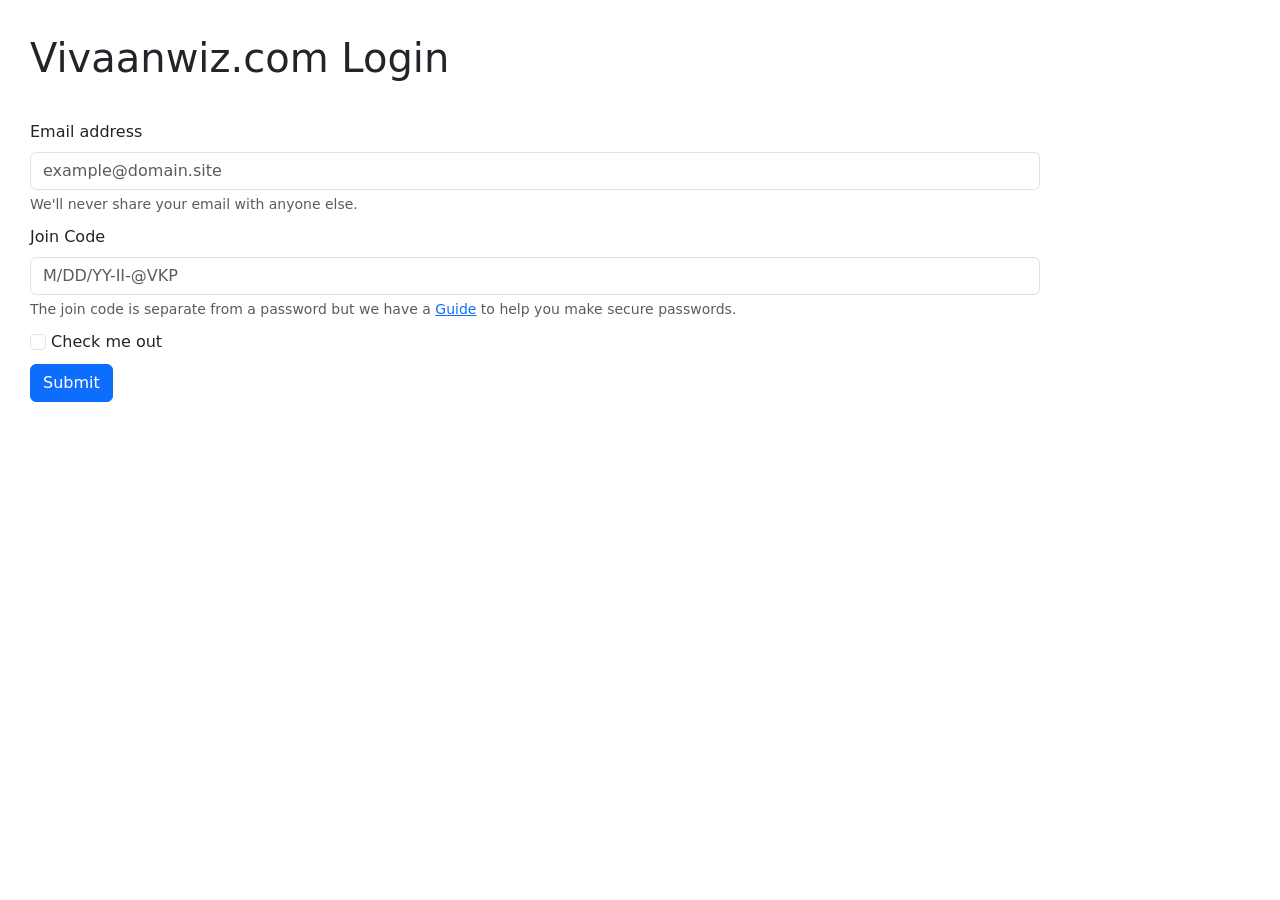
<file: Site/Main/Main.html>
<html lang="en">
<head>
    <meta charset="UTF-8">
    <meta http-equiv="X-UA-Compatible" content="IE=edge">
    <meta name="viewport" content="width=device-width, initial-scale=1.0">
    <!-- CSS only -->
    <link href="https://cdn.jsdelivr.net/npm/bootstrap@5.2.0/dist/css/bootstrap.min.css" rel="stylesheet"
        integrity="sha384-gH2yIJqKdNHPEq0n4Mqa/HGKIhSkIHeL5AyhkYV8i59U5AR6csBvApHHNl/vI1Bx" crossorigin="anonymous">
    <!-- JavaScript Bundle with Popper -->
    <script src="https://cdn.jsdelivr.net/npm/bootstrap@5.2.0/dist/js/bootstrap.bundle.min.js"
        integrity="sha384-A3rJD856KowSb7dwlZdYEkO39Gagi7vIsF0jrRAoQmDKKtQBHUuLZ9AsSv4jD4Xa"
        crossorigin="anonymous"></script>
    <link rel="stylesheet" href="Master.css">
    <title>Document</title>
</head>
<body>
    <br>
    <h1 class="Title">Vivaanwiz.com Login</h1>
    <form action = "../ParentSite/Parent.html">
        <div class="EmailInput">
            <label for="exampleInputEmail1" class="form-label">Email address</label>
            <input required="true" type="email" class="form-control" id="exampleInputEmail1" placeholder="example@domain.site" aria-describedby="emailHelp">
            <div id="emailHelp" class="form-text">We'll never share your email with anyone else.</div>
        </div>
        <div class="PasswordInput">
            <label for="exampleInputPassword1" class="form-label">Join Code</label>
            <input required="true" type="password" class="form-control" placeholder="M/DD/YY-II-@VKP" id="JoinCode" data-ok="false">
            <div id="emailHelp" class="form-text">The join code is separate from a password but we have a <a href="PG/PG.html">Guide</a> to help you make secure passwords.</div>
        </div>
        <div class="SignInInput">
            <input type="checkbox" class="form-check-input" id="exampleCheck1">
            <label class="form-check-label" for="exampleCheck1">Check me out</label
        </div>
        <div class="SignInInput"">
            <button type="submit" aria-disabled="true" aria-describedby="JoinCode" class="btn btn-primary">Submit</button>
        </div>
    </form>
</body>
</html>
</file>
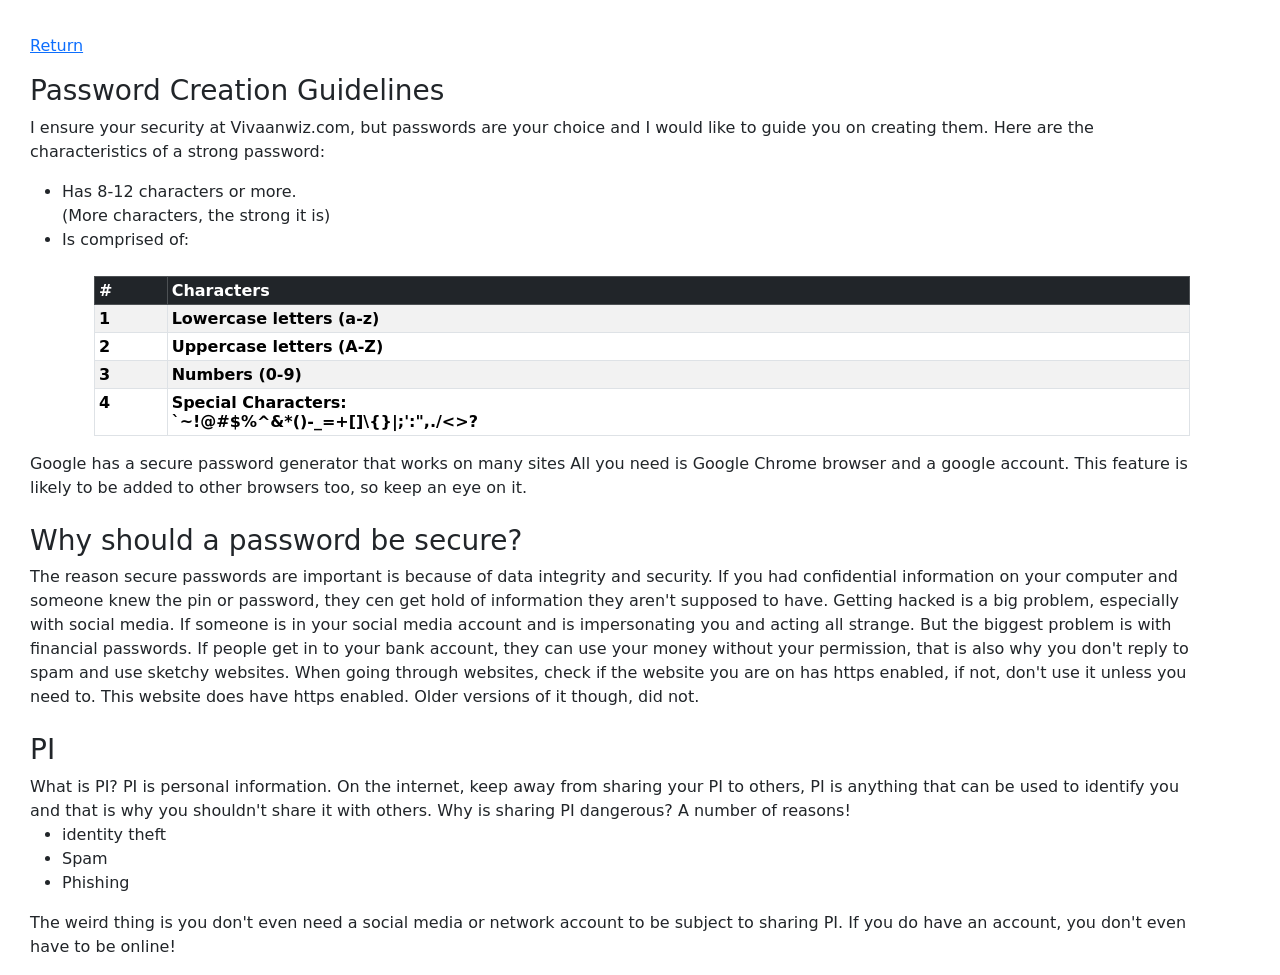
<file: Site/Main/PG/PG.html>
<html lang="en">
<head>
    <meta charset="UTF-8">
    <meta http-equiv="X-UA-Compatible" content="IE=edge">
    <meta name="viewport" content="width=device-width, initial-scale=1.0">
    <!-- CSS only -->
    <link href="https://cdn.jsdelivr.net/npm/bootstrap@5.2.0/dist/css/bootstrap.min.css" rel="stylesheet"
        integrity="sha384-gH2yIJqKdNHPEq0n4Mqa/HGKIhSkIHeL5AyhkYV8i59U5AR6csBvApHHNl/vI1Bx" crossorigin="anonymous">
    <!-- JavaScript Bundle with Popper -->
    <script src="https://cdn.jsdelivr.net/npm/bootstrap@5.2.0/dist/js/bootstrap.bundle.min.js"
        integrity="sha384-A3rJD856KowSb7dwlZdYEkO39Gagi7vIsF0jrRAoQmDKKtQBHUuLZ9AsSv4jD4Xa"
        crossorigin="anonymous"></script>
    <link rel="stylesheet" href="../Master.css">
    <title>Document</title>
</head>
<body>
    <div class="Title">
        <br>
        <p><a href="../Main.html">Return</a></p>
        <h3>Password Creation Guidelines</h3>

    </div>
    <p>I ensure your security at Vivaanwiz.com, but passwords 
    are your choice and I would like to guide you on creating them.
    Here are the characteristics of a strong password:
    <ul>
        <li>Has 8-12 characters or more. <br> (More characters, the strong it is)</li>
        <li>Is comprised of:
            <ol>
                <br>
                <table class="table table-striped table-bordered table-hover table-sm">
                    <thead class="light">
                        <tr class="table-dark">
                            <th scope="col">#</th>
                            <th scope="col">Characters</th>
                        </tr>
                    </thead>
                    <tbody>
                        <tr>
                            <th scope="row">1</th>
                            <th scope="col">Lowercase letters (a-z)</th>
                        </tr>
                        <tr>
                            <th scope="row">2</th>
                            <th scope="col">Uppercase letters (A-Z)</th>
                        </tr>
                        <tr>
                            <th scope="row">3</th>
                            <th scope="col">Numbers (0-9)</th>
                        </tr>
                        <tr class="align-top">
                            <th scope="row">4</th>
                            <th scope="col">Special Characters:<br>
                                            `~!@#$%^&*()-_=+[]\{}|;':",./<>?
                            </th>
                        </tr>           
                    </tbody>
                </table>
            </ol>
        </li>
    </ul>
    Google has a secure password generator that works on many sites
    All you need is Google Chrome browser and a google account. This feature
    is likely to be added to other browsers too, so keep an eye on it.

    <br>
    <br>
    <h3>Why should a password be secure?</h3>
    The reason secure passwords are important is because of data integrity
    and security. If you had confidential information on your computer and
    someone knew the pin or password, they cen get hold of information
    they aren't supposed to have. Getting hacked is a big problem, especially
    with social media. If someone is in your social media account and is
    impersonating you and acting all strange. 
    But the biggest problem is with financial passwords. If people
    get in to your bank account, they can use your money without your
    permission, that is also why you don't reply to spam and use sketchy
    websites. When going through websites, check if the website you are on has
    https enabled, if not, don't use it unless you need to. This website does
    have https enabled. Older versions of it though, did not.
    <br>
    <br>
    <H3>PI</H3>
    What is PI? PI is personal information. On the internet, keep away from sharing
    your PI to others, PI is anything that can be used to identify you and that is
    why you shouldn't share it with others. Why is sharing PI dangerous? A number of
    reasons! 
    <ul>
        <li>identity theft</li>
        <li>Spam</li>
        <li>Phishing</li>
    </ul>
    The weird thing is you don't even need a social media or network account to be
    subject to sharing PI. If you do have an account, you don't even have to be
    online!
    </p>
</body>
</html>
</file>
<file: Site/Main/Master.css>
.EmailInput
{
    padding-top: 30px;
    padding-right: 150px;
}
.PasswordInput 
{
    padding-top: 10px;
    padding-right: 150px;
}
.SignInInput,.Title 
{
    padding-right: 30px;
    padding-top: 10px;
}
body
{
    padding-left:30px;
    padding-right:90px
}
</file>
